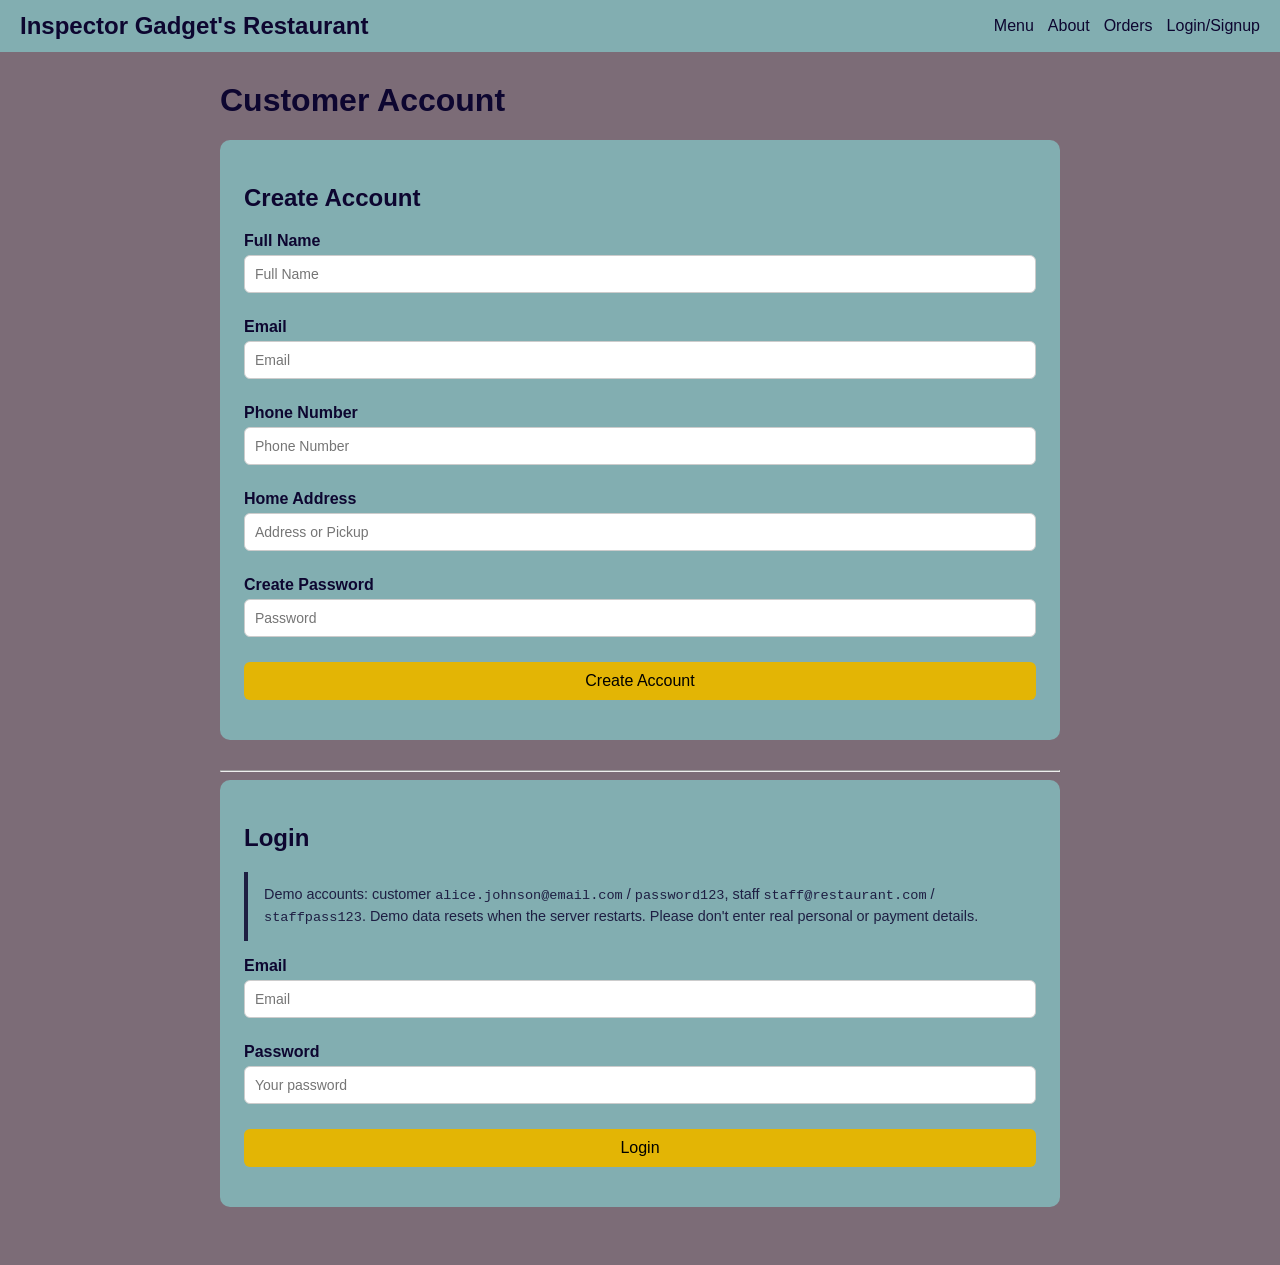
<file: login_template/login.html>
<!DOCTYPE html>
<html lang="en">
<head>
  <meta charset="UTF-8">
  <meta name="viewport" content="width=device-width, initial-scale=1.0">
  <title>Customer Account | Inspector Gadget's Restaurant</title>
  <link rel="icon" type="image/png" href="img/favicon48x48.png">
  <link rel="stylesheet" href="styles.css">
</head>
<body>

  <nav>
    <div class="navbar">
      <h2 class="logo">Inspector Gadget's Restaurant</h2>

      <ul class="nav-links">
        <li><a href="../menu_template/menu.html">Menu</a></li>
        <li><a href="../group_bio_template/index.html">About</a></li>
        <li><a href="../orders_template/orders.html">Orders</a></li>
        <li><a href="../login_template/login.html">Login/Signup</a></li>
      </ul>
    </div>
  </nav>

  <main>
    <h1>Customer Account</h1>
    
    <section id="signup-section">
      <h2>Create Account</h2>

      <form id="signup-form">
        <label for="customer-name">Full Name</label>
        <input type="text" id="customer-name" placeholder="Full Name" required>

        <label for="signup-email">Email</label>
        <input type="email" id="signup-email" placeholder="Email" required>

        <label for="phone-num">Phone Number</label>
        <input type="text" id="phone-num" placeholder="Phone Number" required>

        <label for="address">Home Address</label>
        <input type="text" id="address" placeholder="Address or Pickup" required>

        <label for="signup-password">Create Password</label>
        <input type="password" id="signup-password" placeholder="Password" required>

        <button type="submit">Create Account</button>
        <p id="signup-msg" class="msg"></p>
      </form>
    </section>

    <hr>
    
    
    <section id="login-section">
      <h2>Login</h2>

      <p class="demo-note">
        Demo accounts: customer <code>alice.johnson@email.com</code> / <code>password123</code>,
        staff <code>staff@restaurant.com</code> / <code>staffpass123</code>.
        Demo data resets when the server restarts. Please don't enter real personal or payment details.
      </p>

      <form id="login-form">
        <label for="login-email">Email</label>
        <input type="email" id="login-email" placeholder="Email" required>

        <label for="login-password">Password</label>
        <input type="password" id="login-password" placeholder="Your password" required>

        <button type="submit">Login</button>
        <p id="login-msg" class="msg"></p>
      </form>
    </section>

    <section id="logged-in-section" class="hidden">
      <h2 id="welcome-msg"></h2>
      <p>You have successfully logged in.</p>
      <button id="logout-btn">Logout</button>
    </section>
  </main>

  <script src="script.js"></script>

</body>
</html>
</file>
<file: login_template/styles.css>
:root {
  --color-bg: #7c6c77;
  --color-header: #0d0630;
  --color-card: #82aeb1;
  --color-accent: #e3b505;
  --color-hover: #a7c7e7;
  --color-text: #0d0630;
  --color-light: #a7c7e7;
}

* {
  box-sizing: border-box;
}

body {
  font-family: Arial, sans-serif;
  background-color: var(--color-bg);
  margin: 0;
  padding: 0;
  color: var(--color-text);
}

.navbar {
  display: flex;
  justify-content: space-between;
  align-items: center;
  background-color: var(--color-card);
  padding: 12px 20px;
}

.logo {
  margin: 0;
  font-size: 24px;
}

.nav-links {
  list-style: none;
  display: flex;
  gap: 14px;
  margin: 0;
  padding: 0;
}

.nav-links li {
  list-style: none;
}

.nav-links a {
  text-decoration: none;
  color: var(--color-header);
  font-weight: 500;
}

.nav-links a:hover {
  color: var(--color-accent);
}

main {
  max-width: 900px;
  margin: 0 auto;
  padding: 30px;
}

h1 {
  margin-top: 0;
}

section {
  background-color: var(--color-card);
  padding: 24px;
  margin-bottom: 30px;
  border-radius: 10px;
}

form label {
  display: block;
  margin-top: 15px;
  margin-bottom: 5px;
  font-weight: bold;
}

form input {
  width: 100%;
  padding: 10px;
  margin-bottom: 10px;
  border-radius: 6px;
  border: 1px solid #ccc;
  font-size: 14px;
}

form button,
#logout-btn {
  margin-top: 15px;
  padding: 10px;
  width: 100%;
  border: none;
  border-radius: 6px;
  background-color: var(--color-accent);
  color: black;
  font-size: 16px;
  cursor: pointer;
}

form button:hover,
#logout-btn:hover {
  background-color: var(--color-hover);
}

.msg {
  font-weight: bold;
  margin-top: 12px;
}

.hidden {
  display: none;
}
/* Hosted-demo hint above the login form */
.demo-note {
  font-size: 0.9rem;
  line-height: 1.5;
  padding: 0.75rem 1rem;
  margin-bottom: 1rem;
  border-left: 4px solid currentColor;
  opacity: 0.85;
}

.demo-note code {
  font-size: 0.85rem;
}
</file>
